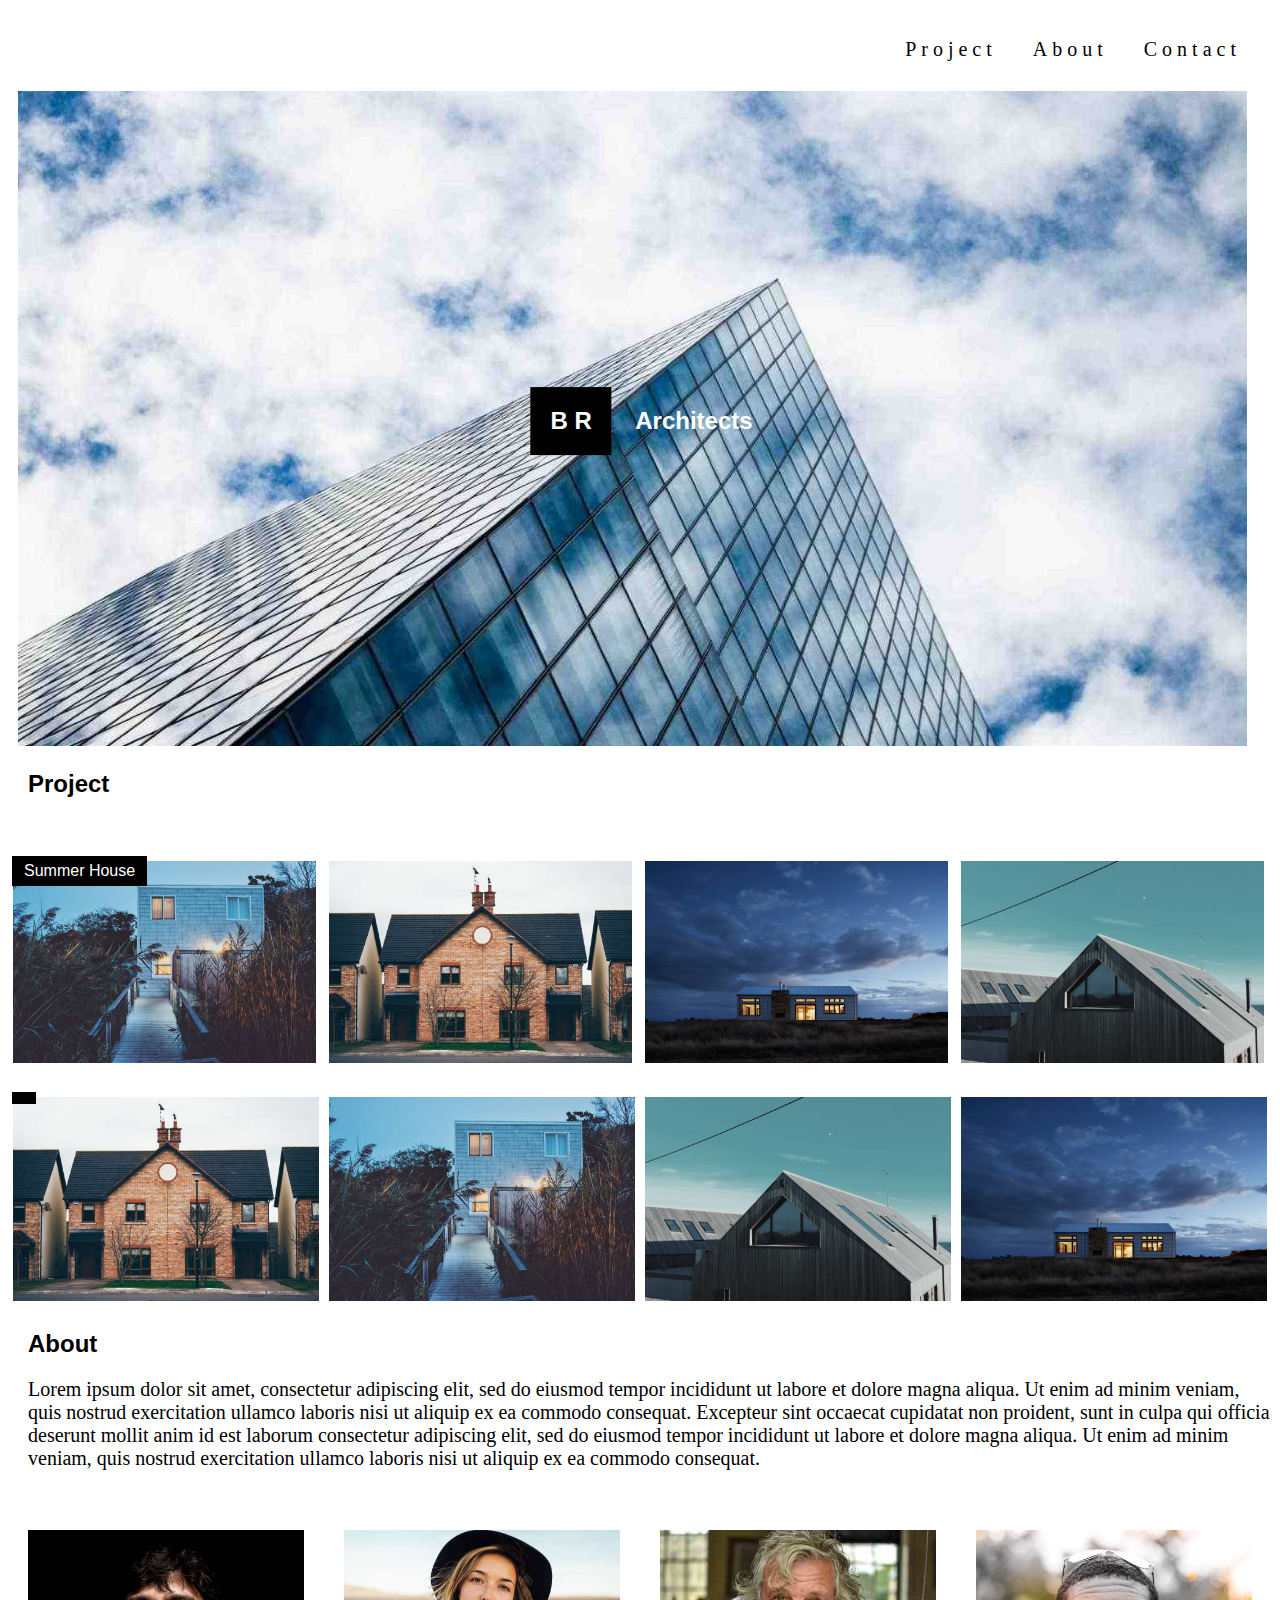
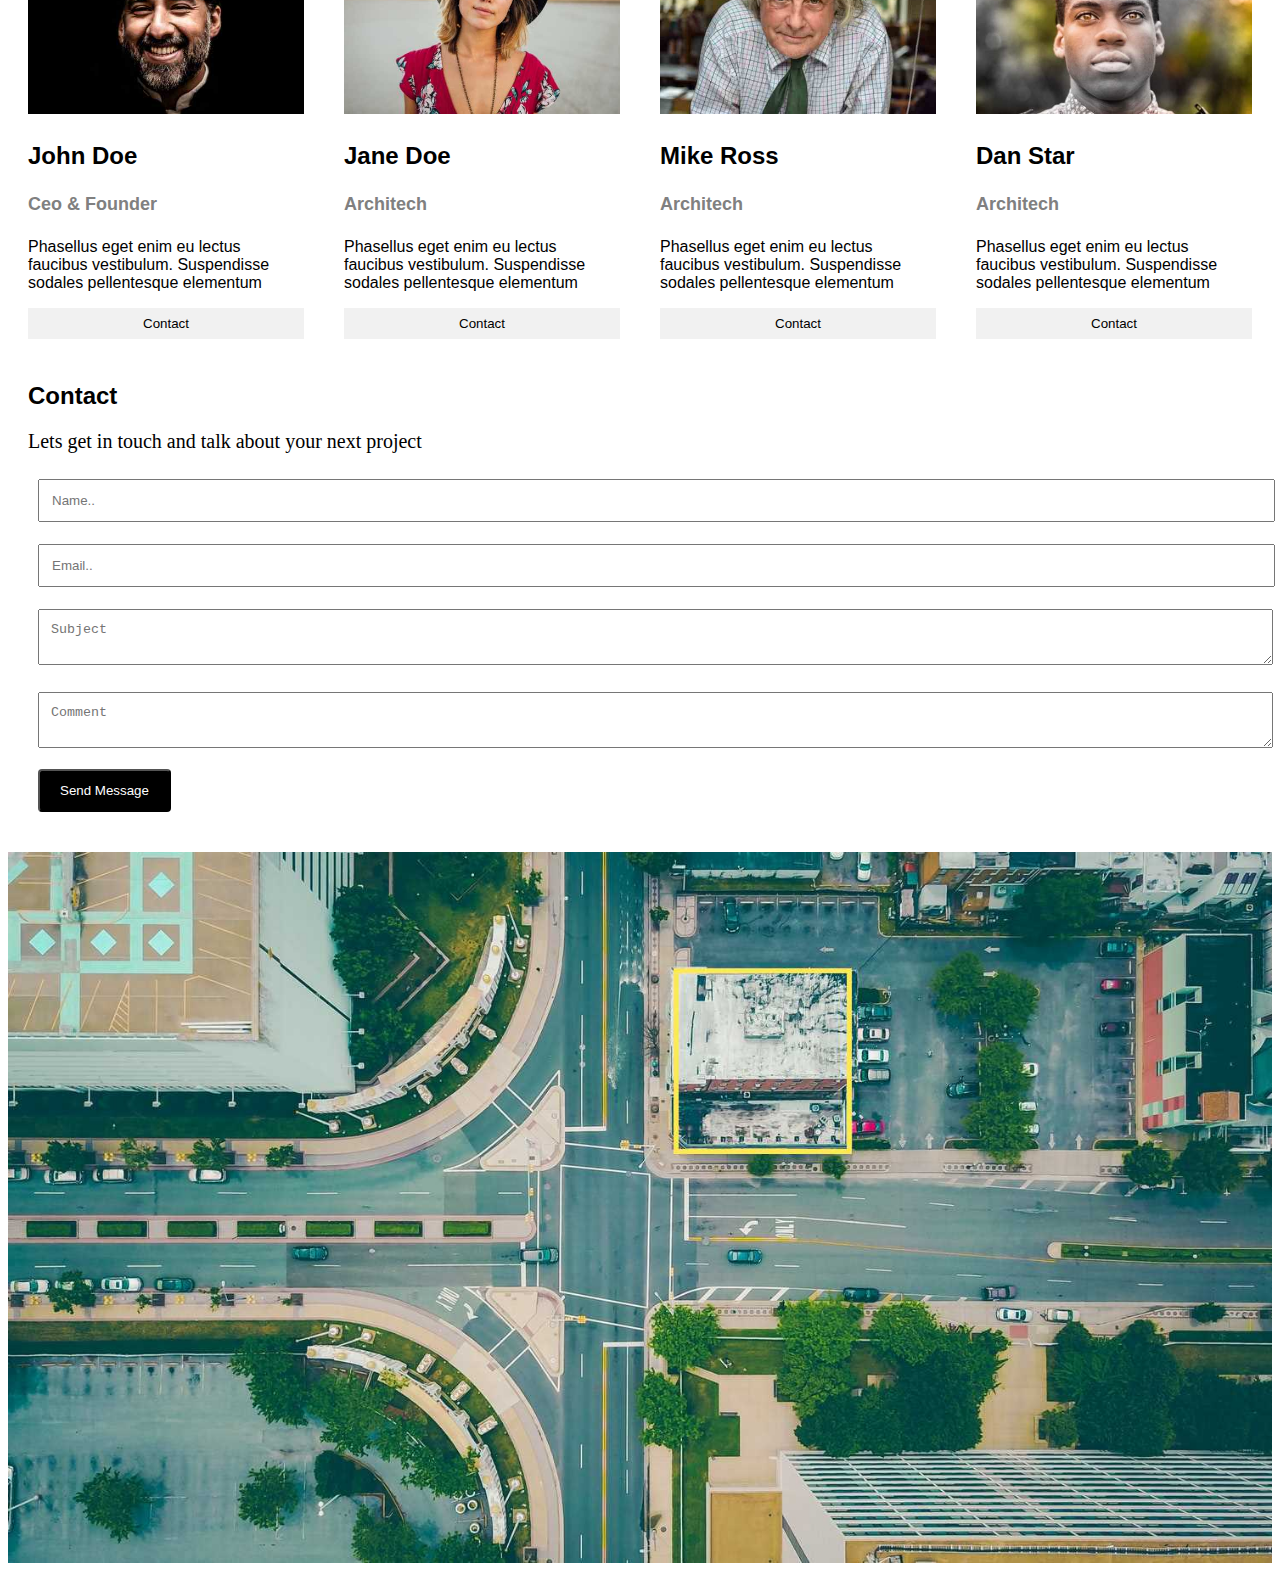
<file: index.html>
<!DOCTYPE html>
<html>
<!--- Nav tap-->
	<meta charset="utf-8">
	<meta http-equiv="X-UA-Compatible" content="IE=edge">
	<title></title>
	<link rel="stylesheet" href="css\architech.css">
   

   <section>
  <div class="ul">
  <div class="li">
  <a href="#project">Project</a>
  <a href="#about">About</a>
  <a href="#contact">Contact</a>
  </div>
  </div>
</section>
 <!--- bckground image-->
 <body>
 <section>
 <div class="container">
 	<img src="image\main.jpg" alt="main" width="100%">
 	<div class="text-block">
 		<h2>B R</h2>
 	</div>
 	<div class="center">
 		<h3>Architects</h3>
 	</div>

</div>
</section>
<!--- project image-->
<section>
	<div class="text" id="project">
		<h2>Project</h2>
	</div>
	<br>
	<div class="row">
		<div class="column">
			<div class="text-block2">
        	Summer House
            </div>
        <img src="image\p1.jpg" alt="p1" width="99%">
        </div>
	  <div class="column">
	  	<div class="text-block2">
        	Summer House
            </div>
		<img src="image\p2.jpg" alt="p2" width="99%">
		
		</div>
		<div class="column">
		<img src="image\p3.jpg" alt="p3" width="99%">
		
		</div>
		<div class="column">
		<img src="image\p4.jpg" alt="p4" width="99%">
		
		</div>
	</div>
	<div class="row">
      <div class="column">
      	<img src="image\p5.jpg" alt="p5" width="100%">
      	
      </div>
      <div class="column">
      	<div class="text-block2">
      	</div>
      	<img src="image\p6.jpg" alt="p6" width="100%">
      	
      </div>
      <div class="column">
      	<img src="image\p7.jpg" alt="p7" width="100%">
      	
      </div>
      <div class="column">
      	<img src="image\p8.jpg" alt="p8" width="100%">
      	
      </div>

		
	</div>

</section>
<!--- about-->
<section>
	<div class="text" id="about">
		<h2>About</h2>
		<p>Lorem ipsum dolor sit amet, consectetur adipiscing elit, sed do eiusmod tempor incididunt ut labore et dolore magna aliqua. Ut enim ad minim veniam, quis nostrud exercitation ullamco laboris nisi ut aliquip ex ea commodo consequat. Excepteur sint occaecat cupidatat non proident, sunt in culpa qui officia deserunt mollit anim id est laborum consectetur adipiscing elit, sed do eiusmod tempor incididunt ut labore et dolore magna aliqua. Ut enim ad minim veniam, quis nostrud exercitation ullamco laboris nisi ut aliquip ex ea commodo consequat.</p>
	</div>

	<div class="row1">
		<div class="column1">
			<img src="image\t1.jpg" alt="t1"
			width="100%">
			<h3>John Doe</h3>
			<h4>Ceo & Founder</h4>
			<p>Phasellus eget enim eu lectus faucibus vestibulum. Suspendisse sodales pellentesque elementum</p>
			<p>
				<button class="button">Contact</button>
			</p>
		</div>
		<div class="column1">
			<img src="image\t2.jpg" alt="t1"
			width="100%">
			<h3>Jane Doe</h3>
			<h4>Architech</h4>
			<p>Phasellus eget enim eu lectus faucibus vestibulum. Suspendisse sodales pellentesque elementum</p>
			<p>
				<button class="button">Contact</button>
			</p>
		</div>
		<div class="column1">
			<img src="image\t3.jpg" alt="t1"
			width="100%">
			<h3>Mike Ross</h3>
			<h4>Architech</h4>
			<p>Phasellus eget enim eu lectus faucibus vestibulum. Suspendisse sodales pellentesque elementum</p>
			<p>
				<button class="button">Contact</button>
			</p>
		</div>
		<div class="column1">
			<img src="image\t4.jpg" alt="t1"
			width="100%">
			<h3>Dan Star</h3>
			<h4>Architech</h4>
			<p>Phasellus eget enim eu lectus faucibus vestibulum. Suspendisse sodales pellentesque elementum</p>
			<p>
				<button class="button">Contact</button>
			</p>
		</div>
	</div>
</section>
<!--- contact-->
<div class="text" id="contact">
	<h1>Contact</h1>
	<p>Lets get in touch and talk about your next project</p>
	<div class="container">
  
    
    <input type="text" id="name" name="firstname" placeholder="Name..">

    
    <input type="text" id="email" name="email" placeholder="Email..">
   
    
    <textarea id="subject" name="subject" placeholder="Subject "></textarea>

    <textarea id="comment" name="comment" placeholder="Comment "></textarea>
    <input type="submit" value="Send Message">
  </form>
</div>
</div>
<section>
	
</section>
</body>
<!--footer-->

<section>
 <div class="map">
 	<img src="image\map.jpg" width="100%">
 </div>
</section>
</html>
</file>
